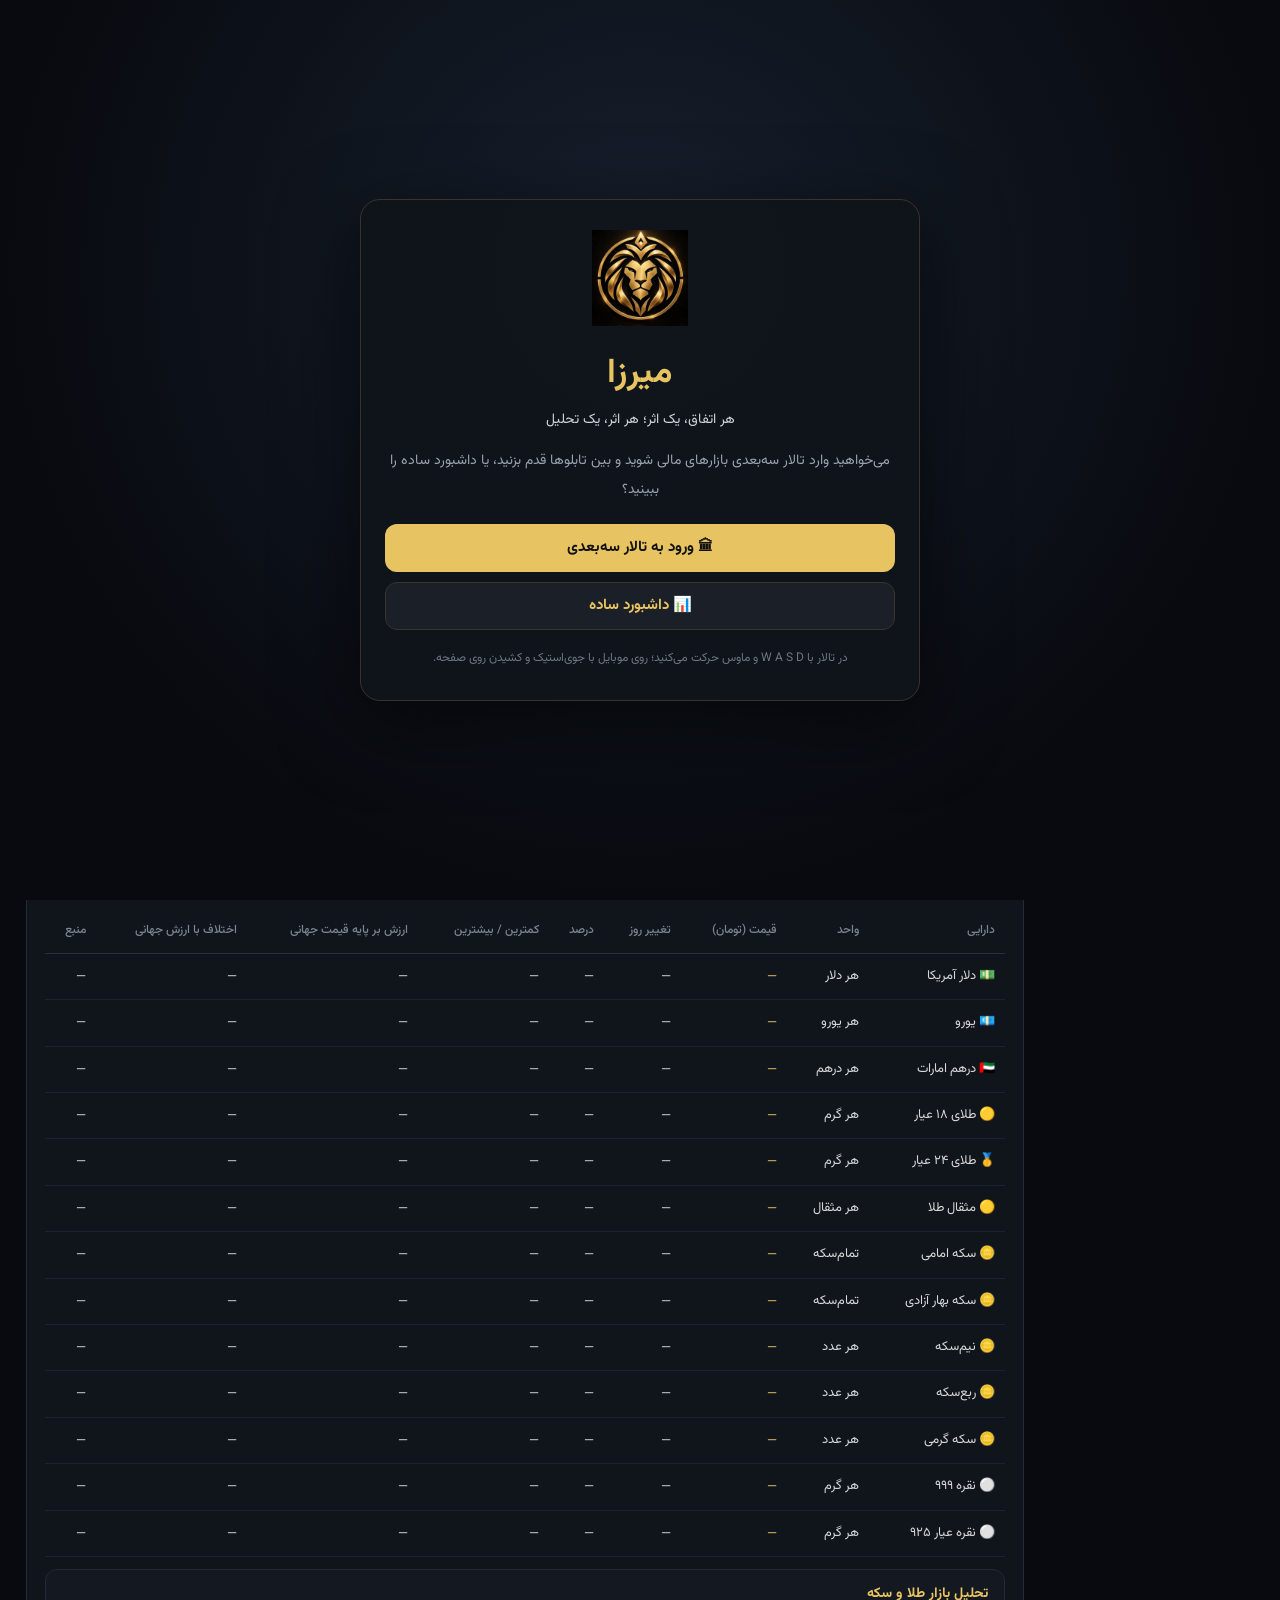
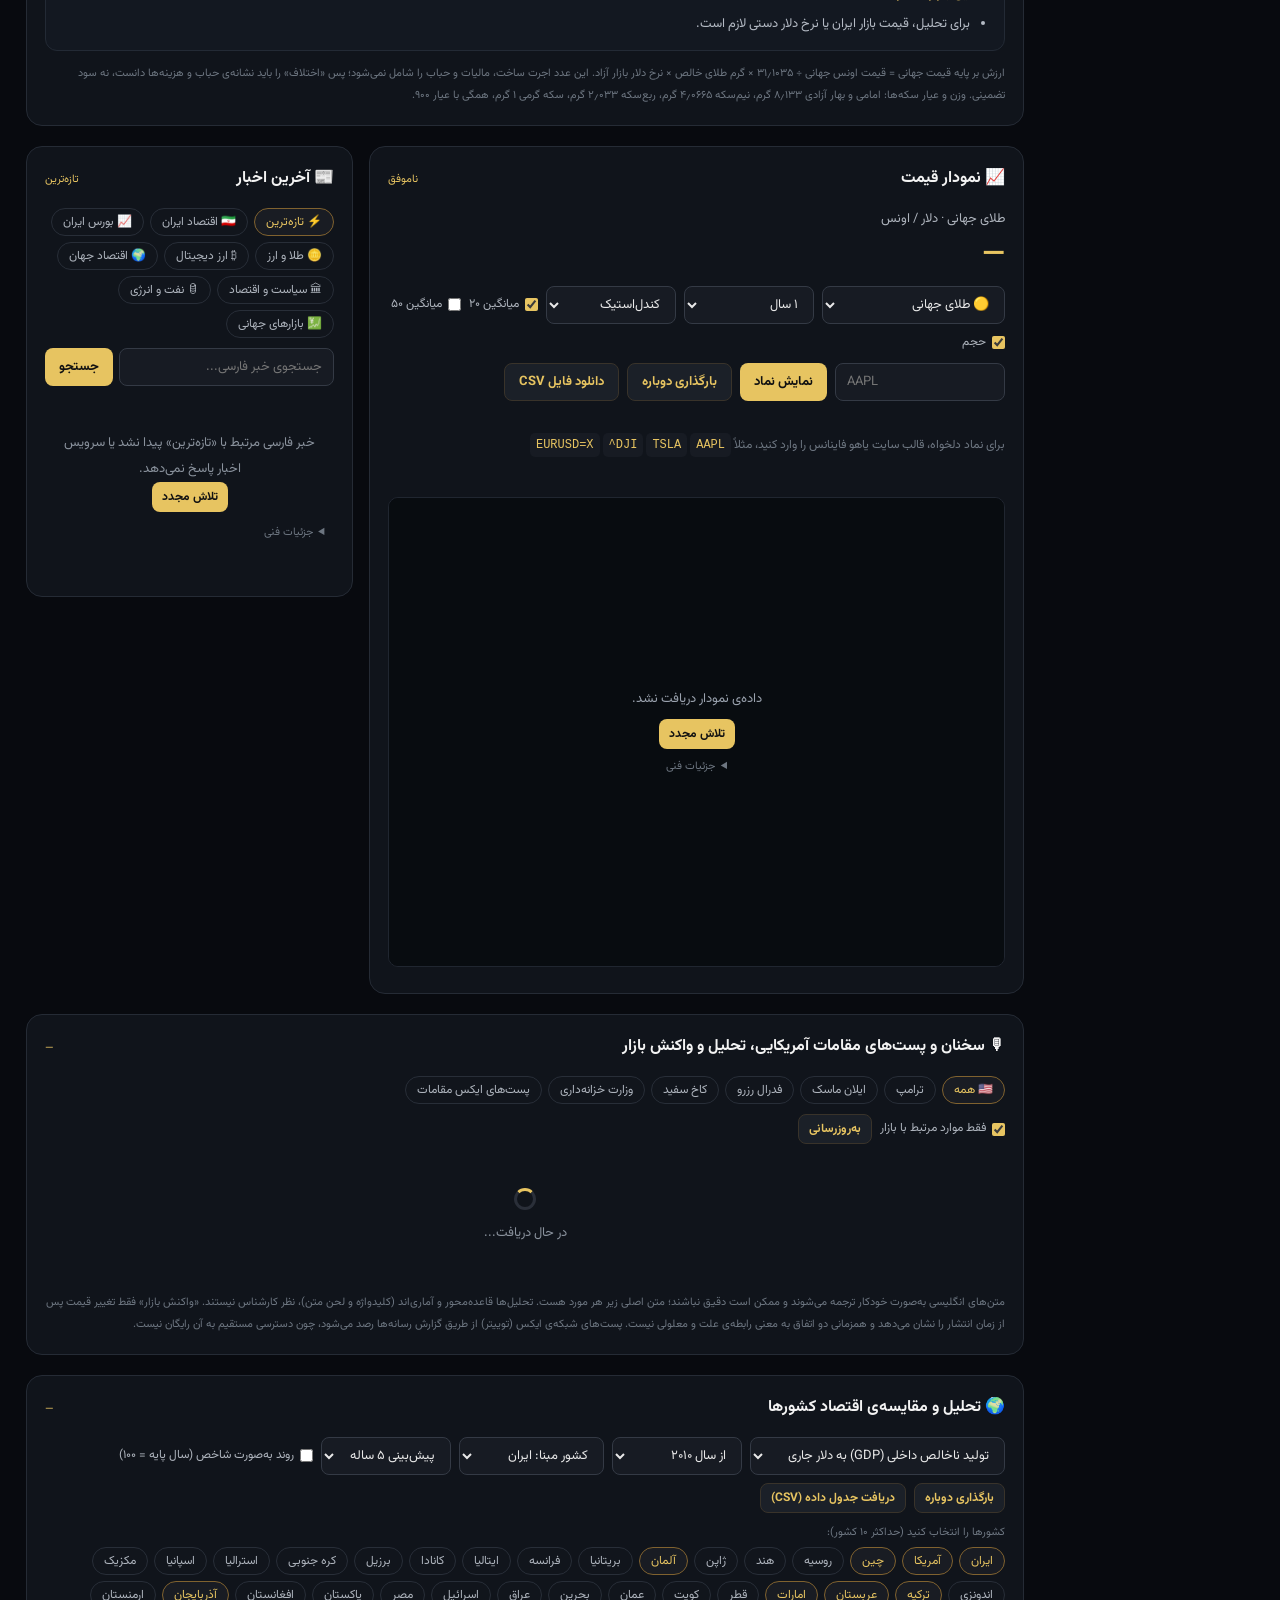
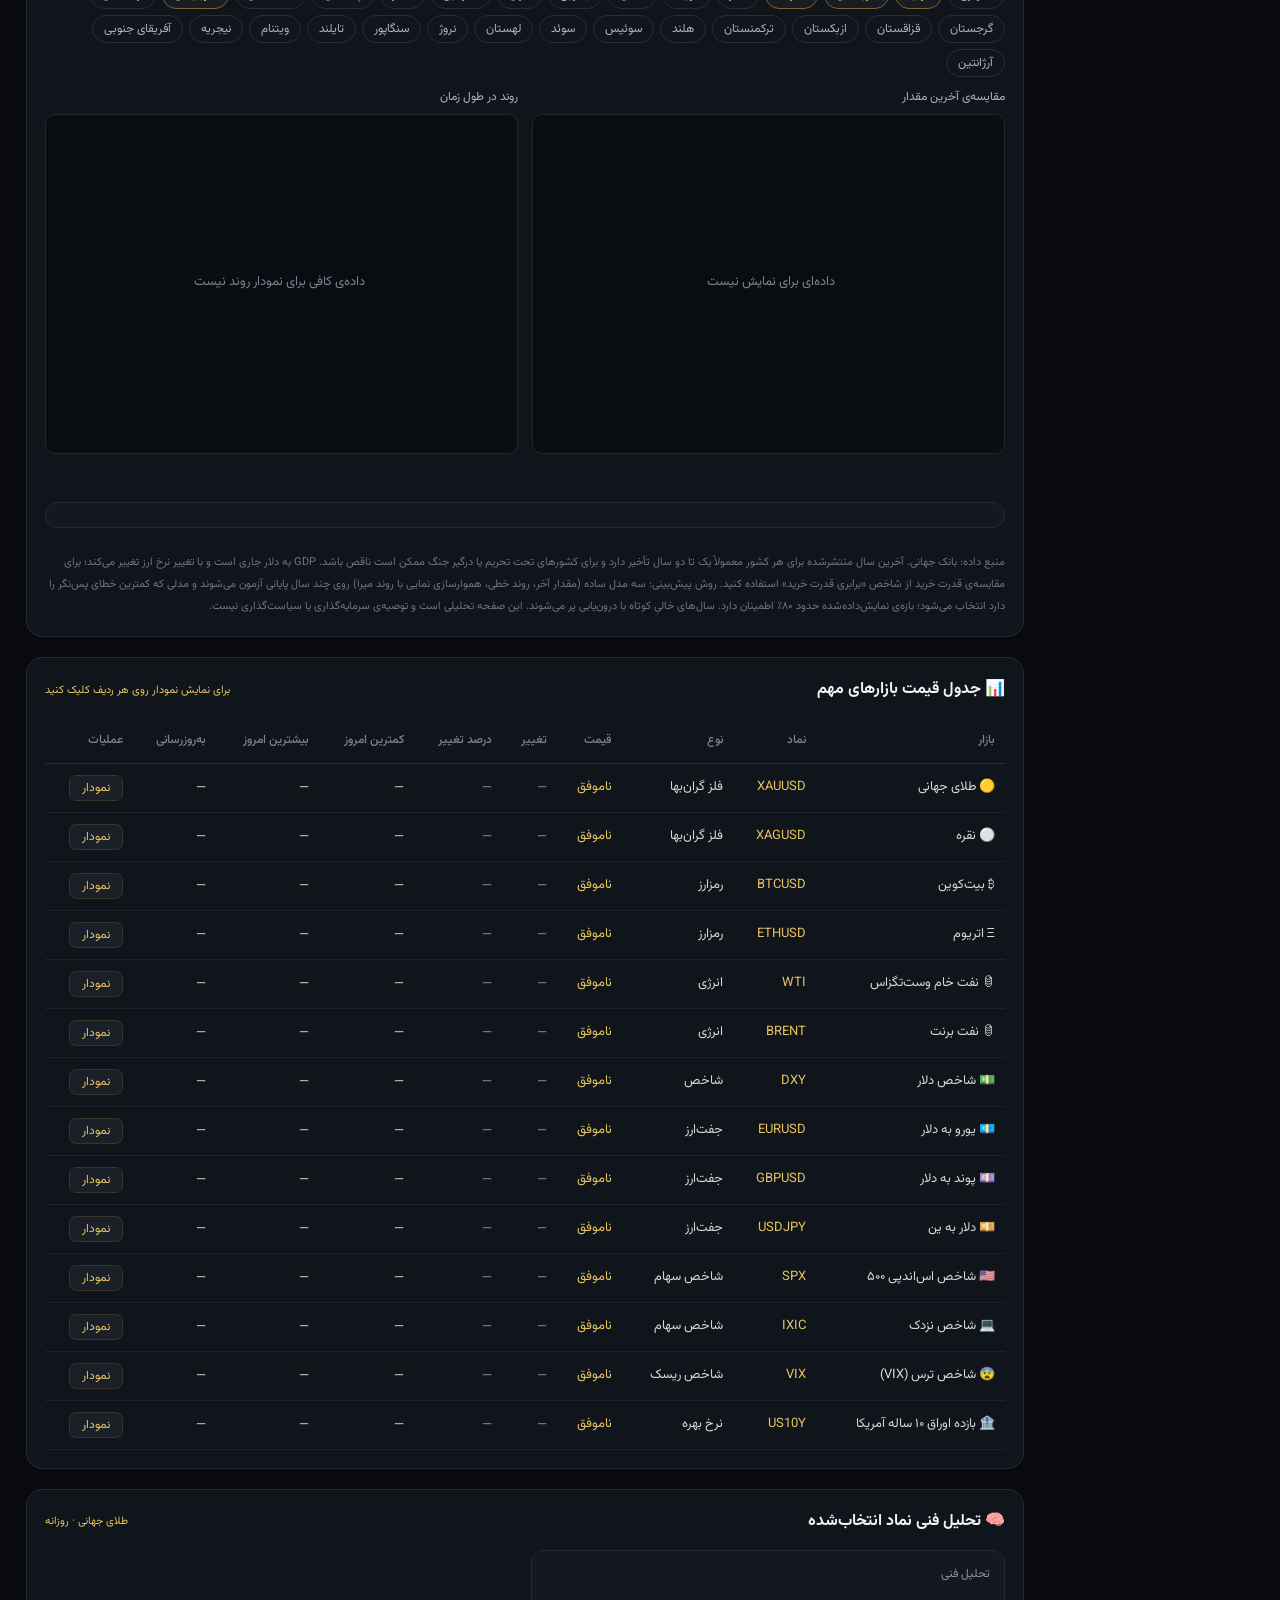
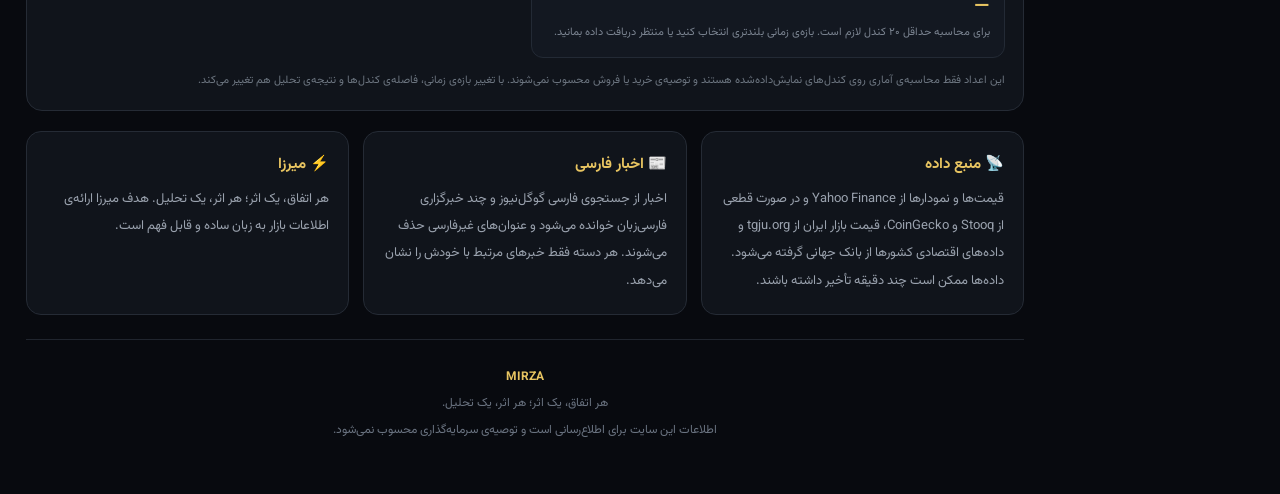
<file: index.html>
<!DOCTYPE html>
<html lang="fa" dir="rtl">
<head>
<meta charset="UTF-8">
<meta name="viewport" content="width=device-width, initial-scale=1.0">
<meta name="theme-color" content="#080a0f">
<title>میرزا | MIRZA — قیمت زنده طلا، دلار، بورس و ارز دیجیتال</title>
<meta name="description" content="میرزا (MIRZA)؛ سایت فارسی بازارهای مالی: قیمت زنده طلا، سکه، دلار و ارز دیجیتال، نمودار و تحلیل فنی، اخبار اقتصادی و تالار سه‌بعدی بورس. هر اتفاق، یک اثر؛ هر اثر، یک تحلیل.">
<meta name="keywords" content="میرزا, سایت میرزا, mirza, میرزا بازارهای مالی, قیمت طلا, قیمت دلار, قیمت سکه, بورس, ارز دیجیتال, تحلیل بازار, اخبار اقتصادی, تالار بورس سه‌بعدی">
<meta name="robots" content="index, follow">
<meta property="og:site_name" content="میرزا | MIRZA">
<meta property="og:title" content="میرزا | MIRZA — اقتصاد و بازارهای مالی">
<meta property="og:description" content="قیمت زنده، نمودار، تحلیل فنی و اخبار فارسی بازارهای مالی">
<meta property="og:type" content="website">
<meta property="og:url" content="https://mirzainfo.ir/">
<meta property="og:locale" content="fa_IR">
<meta property="og:image" content="https://mirzainfo.ir/logo.png">
<meta name="twitter:card" content="summary">
<link rel="alternate" hreflang="fa" href="https://mirzainfo.ir/">
<link rel="icon" href="logo.png" type="image/png">
<link rel="canonical" href="https://mirzainfo.ir/">
<script type="application/ld+json">
{
  "@context": "https://schema.org",
  "@type": "WebSite",
  "name": "میرزا",
  "alternateName": ["MIRZA", "Mirza Info", "میرزا بازارهای مالی", "سایت میرزا"],
  "url": "https://mirzainfo.ir/",
  "inLanguage": "fa-IR",
  "description": "سایت فارسی قیمت زنده بازارهای مالی، تحلیل، اخبار اقتصادی و تالار سه‌بعدی بورس"
}
</script>
<script type="application/ld+json">
{
  "@context": "https://schema.org",
  "@type": "Organization",
  "name": "میرزا",
  "alternateName": "MIRZA",
  "url": "https://mirzainfo.ir/",
  "logo": "https://mirzainfo.ir/logo.png"
}
</script>

<link rel="preconnect" href="https://fonts.googleapis.com">
<link rel="preconnect" href="https://fonts.gstatic.com" crossorigin>
<link href="https://fonts.googleapis.com/css2?family=Vazirmatn:wght@400;500;700&display=swap" rel="stylesheet">

<link rel="stylesheet" href="style.css">
</head>

<body>

<!-- صفحه‌ی ورود -->
<div class="intro" id="intro" hidden>
  <div class="intro-card">
    <img class="intro-logo" src="logo.png" alt="" onerror="this.style.display='none'">
    <h1>میرزا</h1>
    <p class="intro-tag">هر اتفاق، یک اثر؛ هر اثر، یک تحلیل</p>
    <p class="intro-text">می‌خواهید وارد تالار سه‌بعدی بازارهای مالی شوید و بین تابلوها قدم بزنید، یا داشبورد ساده را ببینید؟</p>
    <div class="intro-actions">
      <button class="btn big" id="enter3d" type="button">🏛 ورود به تالار سه‌بعدی</button>
      <button class="btn big secondary" id="enterClassic" type="button">📊 داشبورد ساده</button>
    </div>
    <p class="intro-note" id="introNote">در تالار با <span class="ltr">W A S D</span> و ماوس حرکت می‌کنید؛ روی موبایل با جوی‌استیک و کشیدن روی صفحه.</p>
  </div>
</div>

<!-- تالار سه‌بعدی -->
<div class="hall" id="hall" hidden>
  <canvas id="hallCanvas"></canvas>
  <div class="hall-top">
    <button class="btn small" id="hallExit" type="button">✕ خروج از تالار</button>
    <button class="btn small secondary" id="hallTour" type="button">🎬 جولت راهنما</button>
    <div class="hall-stations" id="hallStations"></div>
  </div>
  <div class="hall-title" id="hallTitle"></div>
  <button class="hall-prompt" id="hallPrompt" type="button" hidden></button>
  <canvas class="hall-map" id="hallMap" width="150" height="330"></canvas>
  <div class="hall-hint" id="hallHint">
    <b>راهنما</b>
    <span><kbd class="ltr">W A S D</kbd> حرکت</span>
    <span><kbd class="ltr">Shift</kbd> دویدن</span>
    <span>ماوس: نگاه کردن</span>
    <span><kbd class="ltr">E</kbd> جزئیات تابلو</span>
    <span><kbd class="ltr">1</kbd>…<kbd class="ltr">9</kbd> پرش به تابلو</span>
    <span><kbd class="ltr">T</kbd> جولت</span>
    <span><kbd class="ltr">Esc</kbd> آزاد کردن ماوس</span>
  </div>
  <button class="hall-resume" id="hallResume" type="button" hidden>برای ادامه‌ی نگاه کردن کلیک کنید</button>
  <div class="hall-msg" id="hallMsg" hidden></div>
  <div class="joy" id="joy" hidden><div class="joy-knob" id="joyKnob"></div></div>
</div>

<header class="header">
  <a class="brand" href="#home" aria-label="میرزا">
    <img id="logoImg" class="brand-img" alt="لوگوی میرزا" hidden>
    <div class="logo" id="logoText">MIRZA <span>◆</span></div>
  </a>
  <div class="header-right"><button class="btn small hall-open-btn" id="hallOpenBtn" type="button" hidden>🏛 ورود به تالار سه‌بعدی</button><span class="live-dot"></span> بازارهای مالی</div>
</header>

<div class="ticker" id="ticker"><div class="ticker-track" id="tickerTrack"><span class="ticker-msg">در حال دریافت قیمت‌ها...</span></div></div>

<div class="layout">

<aside class="sidebar">
  <div class="sidebar-title">داشبورد</div>
  <a href="#home" class="nav active" data-target="home">🏠 نمای کلی</a>
  <a href="#pulse" class="nav" data-target="pulse">🧭 نبض بازار</a>

  <div class="sidebar-title">بازارها</div>
  <a href="#iran" class="nav" data-target="iran">🇮🇷 بازار ایران</a>
  <a href="#chart" class="nav" data-target="chart">📊 نمودار</a>
  <a href="#markets" class="nav" data-target="markets">💰 جدول قیمت‌ها</a>

  <div class="sidebar-title">اخبار و تحلیل</div>
  <a href="#news" class="nav" data-target="news">📰 اخبار فارسی</a>
  <a href="#statements" class="nav" data-target="statements">🎙 سخنان مقامات</a>
  <a href="#countries" class="nav" data-target="countries">🌍 تحلیل کشورها</a>
  <a href="#analysis" class="nav" data-target="analysis">🧠 تحلیل فنی</a>
</aside>

<main class="main" id="home">

<section class="page-title">
  <div>
    <h1>نمای کلی بازار</h1>
    <p>طلا، رمزارز، نفت، ارز و شاخص‌های جهانی</p>
  </div>
  <div class="status-line">
    <span id="quotesStatus">در حال دریافت قیمت‌ها...</span>
    <button class="btn secondary small" id="refreshQuotesBtn" type="button">به‌روزرسانی قیمت‌ها</button>
  </div>
</section>

<section class="market-grid" id="cards"></section>

<!-- نبض بازار -->
<section class="panel pulse-panel" id="pulse">
  <div class="panel-title">
    <h2>🧭 نبض بازار امروز</h2>
    <span id="pulseLabel">—</span>
  </div>
  <div class="pulse-summary" id="pulseSummary">در حال محاسبه...</div>
  <div class="tech-grid" id="pulseGrid"></div>
</section>

<!-- بازار ایران -->
<section class="panel iran-panel" id="iran">
  <div class="panel-title">
    <h2>🇮🇷 بازار ایران: طلا، سکه، نقره و ارز</h2>
    <span id="iranStatus">در حال دریافت...</span>
  </div>
  <div class="tech-grid" id="iranKpis"></div>
  <div class="iran-tools">
    <label for="manualUsd">نرخ دلار دستی (تومان):</label>
    <input id="manualUsd" class="field" type="text" inputmode="numeric" dir="ltr" placeholder="100000" autocomplete="off">
    <button class="btn small" id="manualUsdBtn" type="button">اعمال</button>
    <button class="btn secondary small" id="iranRefreshBtn" type="button">به‌روزرسانی</button>
    <span class="small-note">اگر منبع بازار آزاد در دسترس نبود، ارزش‌ها با همین نرخ محاسبه می‌شوند.</span>
  </div>
  <div class="table-wrapper">
    <table style="min-width:900px">
      <thead>
        <tr>
          <th>دارایی</th><th>واحد</th><th>قیمت (تومان)</th><th>تغییر روز</th><th>درصد</th>
          <th>کمترین / بیشترین</th><th>ارزش بر پایه قیمت جهانی</th><th>اختلاف با ارزش جهانی</th><th>منبع</th>
        </tr>
      </thead>
      <tbody id="iranBody"></tbody>
    </table>
  </div>
  <div class="insights" id="iranInsights"></div>
  <div class="disclaimer">
    ارزش بر پایه قیمت جهانی = قیمت اونس جهانی ÷ ۳۱٫۱۰۳۵ × گرم طلای خالص × نرخ دلار بازار آزاد.
    این عدد اجرت ساخت، مالیات و حباب را شامل نمی‌شود؛ پس «اختلاف» را باید نشانه‌ی حباب و هزینه‌ها دانست، نه سود تضمینی.
    وزن و عیار سکه‌ها: امامی و بهار آزادی ۸٫۱۳۳ گرم، نیم‌سکه ۴٫۰۶۶۵ گرم، ربع‌سکه ۲٫۰۳۳ گرم، سکه گرمی ۱ گرم، همگی با عیار ۹۰۰.
  </div>
</section>


<section class="two-column" id="chart">

  <!-- نمودار -->
  <div class="panel">
    <div class="panel-title">
      <h2>📈 نمودار قیمت</h2>
      <span id="chartSource">در حال بارگذاری...</span>
    </div>

    <div class="chart-head">
      <div>
        <div class="ch-name" id="chName">—</div>
        <div class="ch-big ltr" id="chPrice">—</div>
        <div class="ch-chg" id="chChange"></div>
      </div>
      <div class="ch-stats" id="chStats"></div>
    </div>

    <div class="chart-toolbar">
      <select id="chartSelector" class="field" aria-label="انتخاب بازار"></select>
      <select id="chartPeriod" class="field" aria-label="بازه زمانی">
        <option value="1D">۱ روز</option>
        <option value="5D">۵ روز</option>
        <option value="1M">۱ ماه</option>
        <option value="3M">۳ ماه</option>
        <option value="6M">۶ ماه</option>
        <option value="1Y" selected>۱ سال</option>
        <option value="5Y">۵ سال</option>
      </select>
      <select id="chartMode" class="field" aria-label="نوع نمودار">
        <option value="candle">کندل‌استیک</option>
        <option value="line">خطی</option>
        <option value="area">ناحیه‌ای</option>
      </select>
      <label class="check"><input type="checkbox" id="optSma20" checked> میانگین ۲۰</label>
      <label class="check"><input type="checkbox" id="optSma50"> میانگین ۵۰</label>
      <label class="check"><input type="checkbox" id="optVolume" checked> حجم</label>
    </div>

    <div class="chart-toolbar">
      <input id="customSymbol" class="field custom-symbol" type="text" dir="ltr" placeholder="AAPL" autocomplete="off" spellcheck="false">
      <button id="customSymbolBtn" class="btn" type="button">نمایش نماد</button>
      <button id="reloadChartBtn" class="btn secondary" type="button">بارگذاری دوباره</button>
      <button id="csvBtn" class="btn secondary" type="button">دانلود فایل <span class="ltr">CSV</span></button>
    </div>
    <div class="form-error" id="symbolError" role="alert"></div>
    <div class="chart-hint">
      برای نماد دلخواه، قالب سایت یاهو فاینانس را وارد کنید، مثلاً
      <code>AAPL</code> <code>TSLA</code> <code>^DJI</code> <code>EURUSD=X</code>
    </div>

    <div class="legend" id="legend"></div>
    <div class="chart-box" id="chartBox">
      <canvas id="chartCanvas"></canvas>
      <div class="chart-overlay" id="chartOverlay">در حال بارگذاری نمودار...</div>
    </div>
    <div class="chart-foot" id="chartFoot"></div>
  </div>

  <!-- اخبار -->
  <div class="panel" id="news">
    <div class="panel-title">
      <h2>📰 آخرین اخبار</h2>
      <span id="newsCategoryLabel">تازه‌ترین</span>
    </div>

    <div class="chips" id="newsChips"></div>

    <form class="news-search" id="newsSearchForm">
      <input id="newsSearchInput" class="field" type="text" placeholder="جستجوی خبر فارسی...">
      <button class="btn" type="submit">جستجو</button>
    </form>

    <div class="news-status" id="newsStatus"></div>

    <div id="newsList" class="news-list">
      <div class="news-loading"><div class="spinner"></div>در حال دریافت اخبار...</div>
    </div>
  </div>

</section>

<!-- سخنان مقامات آمریکایی -->
<section class="panel st-panel" id="statements">
  <div class="panel-title">
    <h2>🎙 سخنان و پست‌های مقامات آمریکایی، تحلیل و واکنش بازار</h2>
    <span id="stStatus">—</span>
  </div>
  <div class="chips" id="stChips"></div>
  <div class="chart-toolbar">
    <label class="check"><input type="checkbox" id="stOnlyMarket" checked> فقط موارد مرتبط با بازار</label>
    <button class="btn secondary small" id="stRefresh" type="button">به‌روزرسانی</button>
  </div>
  <div class="st-list" id="stList"><div class="news-loading"><div class="spinner"></div>در حال دریافت...</div></div>
  <div class="disclaimer">
    متن‌های انگلیسی به‌صورت خودکار ترجمه می‌شوند و ممکن است دقیق نباشند؛ متن اصلی زیر هر مورد هست.
    تحلیل‌ها قاعده‌محور و آماری‌اند (کلیدواژه و لحن متن)، نظر کارشناس نیستند.
    «واکنش بازار» فقط تغییر قیمت پس از زمان انتشار را نشان می‌دهد و همزمانی دو اتفاق به معنی رابطه‌ی علت و معلولی نیست.
    پست‌های شبکه‌ی ایکس (توییتر) از طریق گزارش رسانه‌ها رصد می‌شود، چون دسترسی مستقیم به آن رایگان نیست.
  </div>
</section>

<!-- تحلیل کشورها -->
<section class="panel country-panel" id="countries">
  <div class="panel-title">
    <h2>🌍 تحلیل و مقایسه‌ی اقتصاد کشورها</h2>
    <span id="cStatus">—</span>
  </div>
  <div class="chart-toolbar">
    <select id="cIndicator" class="field" aria-label="شاخص"></select>
    <select id="cFrom" class="field" aria-label="سال شروع">
      <option value="2000">از سال ۲۰۰۰</option>
      <option value="2005">از سال ۲۰۰۵</option>
      <option value="2010" selected>از سال ۲۰۱۰</option>
      <option value="2015">از سال ۲۰۱۵</option>
      <option value="2020">از سال ۲۰۲۰</option>
    </select>
    <select id="cBase" class="field" aria-label="کشور مبنا"></select>
    <select id="cHorizon" class="field" aria-label="پیش‌بینی">
      <option value="0">بدون پیش‌بینی</option>
      <option value="3">پیش‌بینی ۳ ساله</option>
      <option value="5" selected>پیش‌بینی ۵ ساله</option>
      <option value="10">پیش‌بینی ۱۰ ساله</option>
    </select>
    <label class="check"><input type="checkbox" id="cIndex"> روند به‌صورت شاخص (سال پایه = ۱۰۰)</label>
    <button class="btn secondary small" id="cReload" type="button">بارگذاری دوباره</button>
    <button class="btn secondary small" id="cCsv" type="button">دریافت جدول داده (<span class="ltr">CSV</span>)</button>
  </div>
  <div class="small-note" style="margin-bottom:4px">کشورها را انتخاب کنید (حداکثر ۱۰ کشور):</div>
  <div class="chips" id="cChips"></div>

  <div class="two-even">
    <div>
      <div class="cbox-title" id="cBarsTitle">مقایسه‌ی آخرین مقدار</div>
      <div class="cbox" id="cBarsBox"><canvas id="cBars"></canvas></div>
    </div>
    <div>
      <div class="cbox-title" id="cLinesTitle">روند در طول زمان</div>
      <div class="cbox" id="cLinesBox"><canvas id="cLines"></canvas></div>
    </div>
  </div>
  <div class="legend" id="cLegend"></div>

  <div class="insights" id="cInsights"></div>

  <div class="table-wrapper">
    <table style="min-width:900px">
      <thead id="cHead"></thead>
      <tbody id="cBody"></tbody>
    </table>
  </div>
  <div class="disclaimer">
    منبع داده: بانک جهانی. آخرین سال منتشرشده برای هر کشور معمولاً یک تا دو سال تأخیر دارد و برای کشورهای تحت تحریم یا درگیر جنگ ممکن است ناقص باشد.
    GDP به دلار جاری است و با تغییر نرخ ارز تغییر می‌کند؛ برای مقایسه‌ی قدرت خرید از شاخص «برابری قدرت خرید» استفاده کنید.
    روش پیش‌بینی: سه مدل ساده (مقدار آخر، روند خطی، هموارسازی نمایی با روند میرا) روی چند سال پایانی آزمون می‌شوند و مدلی که کمترین خطای پس‌نگر را دارد انتخاب می‌شود؛ بازه‌ی نمایش‌داده‌شده حدود ۸۰٪ اطمینان دارد. سال‌های خالیِ کوتاه با درون‌یابی پر می‌شوند. این صفحه تحلیلی است و توصیه‌ی سرمایه‌گذاری یا سیاست‌گذاری نیست.
  </div>
</section>

<!-- جدول قیمت‌ها -->
<section class="panel table-panel" id="markets">
  <div class="panel-title">
    <h2>📊 جدول قیمت بازارهای مهم</h2>
    <span>برای نمایش نمودار روی هر ردیف کلیک کنید</span>
  </div>
  <div class="table-wrapper">
    <table>
      <thead>
        <tr>
          <th>بازار</th><th>نماد</th><th>نوع</th><th>قیمت</th><th>تغییر</th>
          <th>درصد تغییر</th><th>کمترین امروز</th><th>بیشترین امروز</th><th>به‌روزرسانی</th><th>عملیات</th>
        </tr>
      </thead>
      <tbody id="marketsBody"></tbody>
    </table>
  </div>
</section>

<!-- تحلیل فنی -->
<section class="panel tech-panel" id="analysis">
  <div class="panel-title">
    <h2>🧠 تحلیل فنی نماد انتخاب‌شده</h2>
    <span id="techLabel">—</span>
  </div>
  <div class="tech-grid" id="techGrid"></div>
  <div class="disclaimer">
    این اعداد فقط محاسبه‌ی آماری روی کندل‌های نمایش‌داده‌شده هستند و توصیه‌ی خرید یا فروش محسوب نمی‌شوند.
    با تغییر بازه‌ی زمانی، فاصله‌ی کندل‌ها و نتیجه‌ی تحلیل هم تغییر می‌کند.
  </div>
</section>

<section class="bottom-grid">
  <div class="info-card">
    <h3>📡 منبع داده</h3>
    <p>قیمت‌ها و نمودارها از <span class="ltr">Yahoo Finance</span> و در صورت قطعی از <span class="ltr">Stooq</span> و <span class="ltr">CoinGecko</span>، قیمت بازار ایران از <span class="ltr">tgju.org</span> و داده‌های اقتصادی کشورها از بانک جهانی گرفته می‌شود. داده‌ها ممکن است چند دقیقه تأخیر داشته باشند.</p>
  </div>
  <div class="info-card">
    <h3>📰 اخبار فارسی</h3>
    <p>اخبار از جستجوی فارسی گوگل‌نیوز و چند خبرگزاری فارسی‌زبان خوانده می‌شود و عنوان‌های غیرفارسی حذف می‌شوند. هر دسته فقط خبرهای مرتبط با خودش را نشان می‌دهد.</p>
  </div>
  <div class="info-card">
    <h3>⚡ میرزا</h3>
    <p>هر اتفاق، یک اثر؛ هر اثر، یک تحلیل. هدف میرزا ارائه‌ی اطلاعات بازار به زبان ساده و قابل فهم است.</p>
  </div>
</section>

<footer class="footer">
  <strong>MIRZA</strong><br>
  هر اتفاق، یک اثر؛ هر اثر، یک تحلیل.<br>
  اطلاعات این سایت برای اطلاع‌رسانی است و توصیه‌ی سرمایه‌گذاری محسوب نمی‌شود.
</footer>

</main>
</div>

<nav class="mobile-nav" aria-label="ناوبری">
  <a href="#home" data-target="home"><span>🏠</span>خانه</a>
  <a href="#iran" data-target="iran"><span>🇮🇷</span>ایران</a>
  <a href="#chart" data-target="chart"><span>📊</span>نمودار</a>
  <a href="#news" data-target="news"><span>📰</span>اخبار</a>
  <a href="#statements" data-target="statements"><span>🎙</span>سخنان</a>
  <a href="#countries" data-target="countries"><span>🌍</span>کشورها</a>
  <a href="#markets" data-target="markets"><span>💰</span>قیمت‌ها</a>
  <a href="#analysis" data-target="analysis"><span>🧠</span>تحلیل</a>
</nav>

<script src="config.js"></script>
<script src="analytics.js"></script>
<script src="network.js"></script>
<script src="quotes.js"></script>
<script src="chart.js"></script>
<script src="news.js"></script>
<script src="pulse_iran.js"></script>
<script src="history.js"></script>
<script src="countries.js"></script>
<script src="statements.js"></script>
<script src="crowd3d.js"></script>
<script src="auth.js"></script>
<script src="hall3d.js"></script>
<script src="start.js"></script>

</body>
</html>
</file>
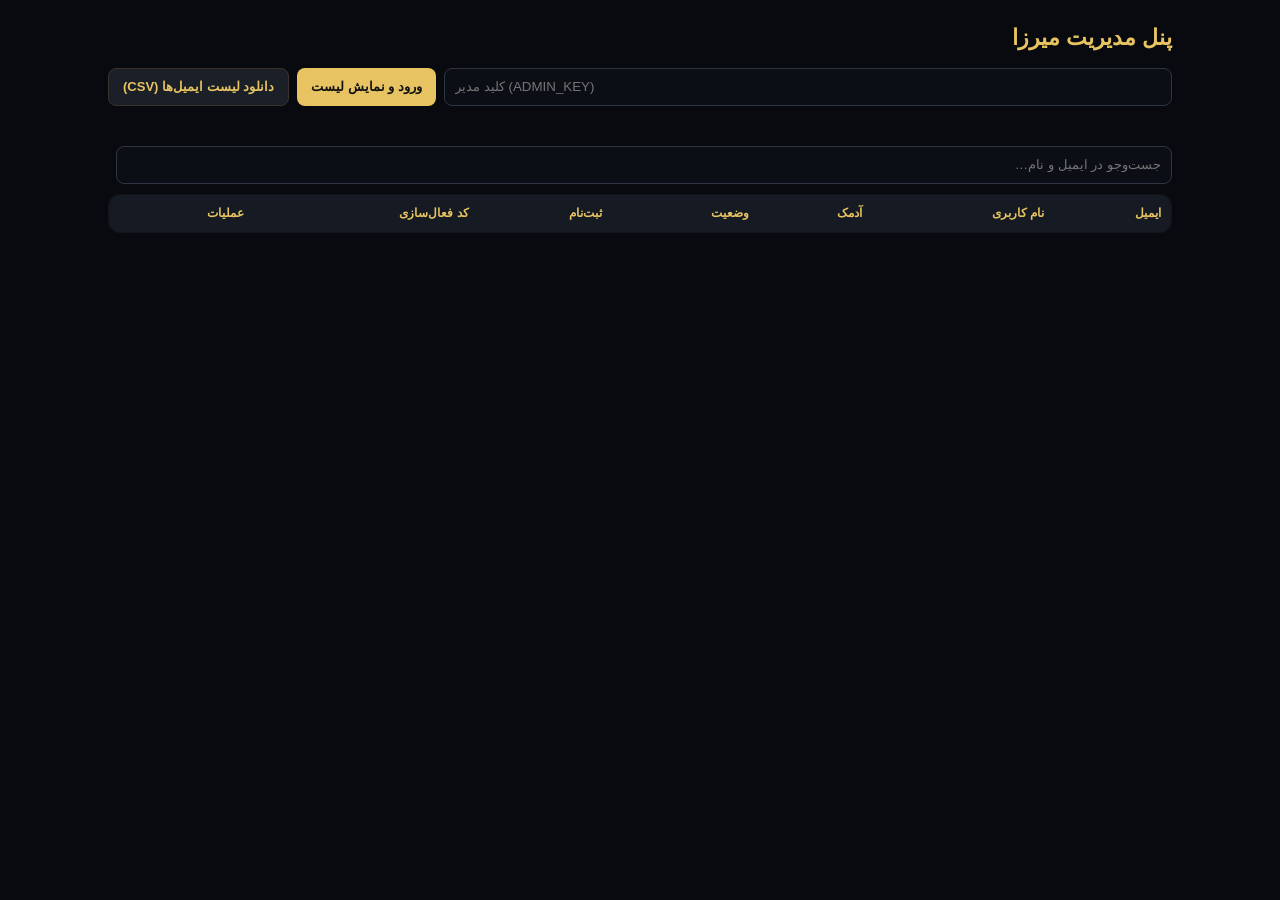
<file: admin.html>
<!DOCTYPE html>
<html lang="fa" dir="rtl">
<head>
<meta charset="UTF-8">
<meta name="viewport" content="width=device-width, initial-scale=1.0">
<meta name="robots" content="noindex, nofollow">
<title>پنل مدیریت میرزا</title>
<link rel="stylesheet" href="style.css">
<style>
body{padding:18px;max-width:1100px;margin:0 auto}
h1{color:var(--gold);font-size:22px;margin-bottom:10px}
.bar{display:flex;gap:8px;flex-wrap:wrap;align-items:center;margin:10px 0}
.bar input{height:38px;border-radius:8px;border:1px solid #2d3542;background:#0b0e14;color:#fff;padding:0 10px;min-width:200px;flex:1}
.stat{color:#aeb6c2;font-size:13px}
table{width:100%;border-collapse:collapse;background:#10141b;border:1px solid #252b35;border-radius:12px;overflow:hidden;font-size:13px}
th,td{padding:8px 10px;border-bottom:1px solid #1e2430;text-align:right;vertical-align:middle}
th{background:#151a23;color:var(--gold);font-weight:700;white-space:nowrap}
td.ltr-c{direction:ltr;text-align:left;font-family:monospace}
.tag{display:inline-block;padding:1px 9px;border-radius:999px;font-size:11.5px}
.tag.pending{background:#33290f;color:#f0c25a}.tag.active{background:#10301d;color:#6fe0a0}.tag.on{background:#0f2a33;color:#6fd0f0}
.code{font-family:monospace;font-size:15px;color:var(--gold);letter-spacing:2px;direction:ltr;display:inline-block}
.row-actions{display:flex;gap:5px;flex-wrap:wrap}
.msg{margin:8px 0;color:#8be3ae;font-size:13px;min-height:20px}
.msg.err{color:#ff9c98}
.wrap{overflow-x:auto}
</style>
</head>
<body>
<h1>پنل مدیریت میرزا</h1>
<div class="bar">
  <input id="key" type="password" dir="ltr" placeholder="کلید مدیر (ADMIN_KEY)" autocomplete="off">
  <button class="btn" id="load" type="button">ورود و نمایش لیست</button>
  <button class="btn secondary" id="csv" type="button">دانلود لیست ایمیل‌ها (CSV)</button>
</div>
<div class="msg" id="msg"></div>
<div class="bar"><input id="q" placeholder="جست‌وجو در ایمیل و نام…"><span class="stat" id="stat"></span></div>
<div class="wrap"><table>
<thead><tr><th>ایمیل</th><th>نام کاربری</th><th>آدمک</th><th>وضعیت</th><th>ثبت‌نام</th><th>کد فعال‌سازی</th><th>عملیات</th></tr></thead>
<tbody id="rows"></tbody>
</table></div>
<script src="config.js"></script>
<script>
"use strict";
const API = (typeof API_BASE === "string" ? API_BASE : "").replace(/\/+$/, "");
const $ = function(i){ return document.getElementById(i); };
let users = [], timer = null;
function getKey(){ return $("key").value.trim(); }
function say(t, err){ const m = $("msg"); m.textContent = t || ""; m.className = "msg" + (err ? " err" : ""); }
async function call(path, body){
  if(!API){ say("API_BASE در config.js خالی است.", true); return null; }
  try{
    const r = await fetch(API + path, {method:body ? "POST" : "GET", headers:{"content-type":"application/json", "x-admin-key":getKey()}, body:body ? JSON.stringify(body) : undefined});
    const j = await r.json();
    if(!j.ok){ say(j.error || "خطا", true); return null; }
    return j;
  }catch(e){ say("ارتباط با سرور برقرار نشد.", true); return null; }
}
function fmt(t){ if(!t) return "—"; try{ return new Date(t).toLocaleString("fa-IR"); }catch(e){ return String(t); } }
function txt(tag, text, cls){ const e = document.createElement(tag); if(cls) e.className = cls; e.textContent = text; return e; }
function msgFor(u, code){ return "سلام " + u.name + "، کد فعال‌سازی شما در سایت میرزا: " + code + "\nبرای ورود: mirzainfo.ir ← ورود به تالار ← تب «کد فعال‌سازی» ← ایمیل، رمز و این کد را وارد کنید."; }
async function copy(t){ try{ await navigator.clipboard.writeText(t); say("کپی شد."); }catch(e){ prompt("این متن را کپی کنید:", t); } }
function render(){
  const q = $("q").value.trim().toLowerCase(), now = Date.now();
  const list = users.filter(function(u){ return !q || u.email.toLowerCase().indexOf(q) >= 0 || u.name.toLowerCase().indexOf(q) >= 0; });
  const tb = $("rows"); tb.textContent = "";
  list.forEach(function(u){
    const tr = document.createElement("tr");
    tr.appendChild(txt("td", u.email, "ltr-c"));
    tr.appendChild(txt("td", u.name));
    tr.appendChild(txt("td", u.avatar, "ltr-c"));
    const st = document.createElement("td");
    st.appendChild(txt("span", u.status === "active" ? "فعال" : "منتظر کد", "tag " + u.status));
    if(u.seen && now - u.seen < 25000){ st.appendChild(document.createTextNode(" ")); st.appendChild(txt("span", "آنلاین", "tag on")); }
    tr.appendChild(st);
    tr.appendChild(txt("td", fmt(u.created_at)));
    const ct = document.createElement("td");
    if(u.code && u.code_exp > now) ct.appendChild(txt("span", u.code, "code")); else ct.textContent = u.status === "active" ? "—" : "ندارد";
    tr.appendChild(ct);
    const ac = document.createElement("td"), box = document.createElement("div"); box.className = "row-actions";
    if(u.status !== "active"){
      const b1 = txt("button", u.code && u.code_exp > now ? "کد تازه" : "ساخت کد", "btn small"); b1.type = "button";
      b1.onclick = async function(){ const r = await call("/admin/code", {id:u.id}); if(r){ say("کد " + u.email + ": " + r.code); await load(); copy(msgFor(u, r.code)); } };
      box.appendChild(b1);
      if(u.code && u.code_exp > now){ const b2 = txt("button", "کپی پیام", "btn small secondary"); b2.type = "button"; b2.onclick = function(){ copy(msgFor(u, u.code)); }; box.appendChild(b2); }
      const b3 = txt("button", "فعال‌سازی مستقیم", "btn small secondary"); b3.type = "button";
      b3.onclick = async function(){ if(confirm("بدون کد فعال شود؟")){ if(await call("/admin/activate", {id:u.id})) load(); } };
      box.appendChild(b3);
    }
    const b4 = txt("button", "حذف", "btn small secondary"); b4.type = "button";
    b4.onclick = async function(){ if(confirm("حساب " + u.email + " حذف شود؟")){ if(await call("/admin/delete", {id:u.id})) load(); } };
    box.appendChild(b4);
    ac.appendChild(box); tr.appendChild(ac); tb.appendChild(tr);
  });
  const on = users.filter(function(u){ return u.seen && now - u.seen < 25000; }).length;
  $("stat").textContent = users.length + " کاربر؛ " + users.filter(function(u){ return u.status !== "active"; }).length + " منتظر کد؛ " + on + " آنلاین";
}
async function load(){
  const r = await call("/admin/users"); if(!r) return;
  users = r.users; say(""); render();
  try{ sessionStorage.setItem("mirza_admin", getKey()); }catch(e){}
  clearInterval(timer); timer = setInterval(function(){ if(!document.hidden) load(); }, 15000);
}
function csvCell(v){ v = String(v == null ? "" : v); if(/^[=+\-@]/.test(v)) v = "'" + v; return '"' + v.replace(/"/g, '""') + '"'; }
$("load").onclick = load;
$("key").addEventListener("keydown", function(e){ if(e.key === "Enter") load(); });
$("q").addEventListener("input", render);
$("csv").onclick = function(){
  if(!users.length){ say("اول لیست را بارگذاری کنید.", true); return; }
  const head = ["email", "name", "status", "avatar", "created_at", "last_login"];
  const lines = [head.join(",")].concat(users.map(function(u){ return [u.email, u.name, u.status, u.avatar, new Date(u.created_at).toISOString(), u.last_login ? new Date(u.last_login).toISOString() : ""].map(csvCell).join(","); }));
  const a = document.createElement("a"); a.href = URL.createObjectURL(new Blob(["﻿" + lines.join("\n")], {type:"text/csv;charset=utf-8"})); a.download = "mirza-users.csv"; a.click();
};
try{ const k = sessionStorage.getItem("mirza_admin"); if(k){ $("key").value = k; load(); } }catch(e){}
</script>
</body>
</html>
</file>
<file: style.css>
*{margin:0;padding:0;box-sizing:border-box}
:root{
  --bg:#080a0f; --panel:#10141b; --panel2:#151922; --line:#252b35;
  --gold:#e7c461; --gold-dim:#80622f; --text:#f3f3f3; --muted:#8a93a0;
  --up:#3ac879; --down:#ef5350; --warn:#f0a53a;
  --header-h:64px; --side-w:230px; --ticker-h:42px;
}
html{scroll-behavior:smooth;scroll-padding-top:calc(var(--header-h) + var(--ticker-h) + 12px)}
body{background:var(--bg);color:var(--text);font-family:Vazirmatn,Tahoma,Arial,sans-serif;font-size:14px;line-height:1.8;min-height:100vh;-webkit-text-size-adjust:100%}
button,select,input{font-family:inherit}
button{cursor:pointer}
a{color:inherit}
code{direction:ltr;unicode-bidi:isolate;display:inline-block;background:#171b23;padding:0 6px;border-radius:5px;color:var(--gold);font-size:12px}

/* متن انگلیسی و عدد داخل جمله فارسی */
.ltr{direction:ltr;unicode-bidi:isolate;display:inline-block;font-variant-numeric:tabular-nums}
.up{color:var(--up)} .down{color:var(--down)} .flat{color:var(--muted)} .warn{color:var(--warn)} .gold{color:var(--gold)}

::-webkit-scrollbar{width:7px;height:7px}
::-webkit-scrollbar-track{background:var(--bg)}
::-webkit-scrollbar-thumb{background:#39342b;border-radius:20px}

/* HEADER */
.header{height:var(--header-h);position:sticky;top:0;z-index:1000;display:flex;align-items:center;justify-content:space-between;padding:0 24px;background:#0d1016;border-bottom:1px solid var(--line)}
.brand{display:flex;align-items:center;gap:10px;text-decoration:none;color:inherit}
.brand-img{height:42px;width:auto;max-width:180px;display:block;object-fit:contain}
img[hidden]{display:none!important}
.logo{color:var(--gold);font-size:24px;font-weight:700;letter-spacing:2px;direction:ltr;unicode-bidi:isolate}
.logo span{color:#fff}
.header-right{display:flex;align-items:center;gap:8px;color:var(--muted);font-size:12px}
.live-dot{width:8px;height:8px;border-radius:50%;background:var(--up);display:inline-block;animation:pulse 1.8s infinite}
@keyframes pulse{0%{box-shadow:0 0 0 0 rgba(58,200,121,.6)}70%{box-shadow:0 0 0 8px rgba(58,200,121,0)}100%{box-shadow:0 0 0 0 rgba(58,200,121,0)}}

/* TICKER */
.ticker{height:var(--ticker-h);border-bottom:1px solid var(--line);background:#0b0e13;overflow:hidden;margin-right:var(--side-w);direction:ltr;display:flex;align-items:center}
.ticker-track{display:inline-flex;align-items:center;gap:34px;white-space:nowrap;width:max-content;padding:0 17px;font-size:12px}
.ticker-track.run{animation:tick 60s linear infinite}
.ticker:hover .ticker-track{animation-play-state:paused}
.ticker-msg{color:var(--muted);direction:rtl;padding:0 20px}
.tk b{color:#cfd3da;font-weight:500;margin-right:6px;direction:rtl;unicode-bidi:isolate;display:inline-block}
@keyframes tick{from{transform:translateX(0)}to{transform:translateX(-50%)}}

/* SIDEBAR */
.sidebar{width:var(--side-w);position:fixed;right:0;top:var(--header-h);bottom:0;background:#0c0f14;border-left:1px solid var(--line);padding:20px 12px;overflow-y:auto}
.sidebar-title{color:#6a7380;font-size:11px;margin:16px 10px 8px}
.nav{display:block;text-decoration:none;color:#aeb4bd;font-size:13px;padding:11px 13px;border-radius:9px;margin-bottom:4px;transition:.2s;border-right:2px solid transparent}
.nav:hover{background:#171b22;color:var(--gold)}
.nav.active{color:var(--gold);background:#191c23;border-right-color:var(--gold)}

/* MAIN */
.main{margin-right:var(--side-w);padding:26px}
.page-title{margin-bottom:20px;display:flex;justify-content:space-between;align-items:flex-end;gap:12px;flex-wrap:wrap}
.page-title h1{font-size:26px;margin-bottom:4px}
.page-title p{color:var(--muted);font-size:13px}
.status-line{color:var(--muted);font-size:12px;display:flex;align-items:center;gap:10px;flex-wrap:wrap}

/* BUTTONS / INPUTS */
.btn{height:38px;border:0;border-radius:8px;padding:0 14px;background:var(--gold);color:#111;font-size:13px;font-weight:700;white-space:nowrap}
.btn:hover{opacity:.88}
.btn.secondary{background:#1b2028;color:var(--gold);border:1px solid #39332a}
.btn.small{height:30px;padding:0 10px;font-size:12px}
.field{height:38px;background:#171b23;color:#e8e8e8;border:1px solid #343a45;border-radius:8px;outline:none;padding:0 11px;font-size:13px}
.field:focus{border-color:#9b7737}
.check{display:inline-flex;align-items:center;gap:6px;color:#aeb4bd;font-size:12px;cursor:pointer;user-select:none}
.check input{accent-color:#e7c461}

/* MARKET CARDS */
.market-grid{display:grid;grid-template-columns:repeat(4,1fr);gap:14px;margin-bottom:20px}
.market-card{background:var(--panel);border:1px solid var(--line);border-radius:15px;padding:15px 16px;min-height:152px;transition:.2s;cursor:pointer;text-align:right;display:block}
.market-card:hover,.market-card:focus-visible{transform:translateY(-2px);border-color:var(--gold-dim);outline:none}
.mc-head{display:flex;justify-content:space-between;align-items:center;gap:8px;margin-bottom:8px}
.mc-name{color:#cfd3da;font-size:13px}
.mc-unit{color:#667080;font-size:11px}
.mc-price{color:var(--gold);font-size:24px;font-weight:700;line-height:1.4}
.mc-change{font-size:13px;margin:2px 0 6px}
.mc-range,.mc-meta{color:#7b8491;font-size:11px;line-height:1.9}
.skeleton{color:#3b4350}

/* PANEL */
.panel{background:var(--panel);border:1px solid var(--line);border-radius:16px;padding:18px}
.panel-title{display:flex;justify-content:space-between;align-items:center;gap:10px;margin-bottom:14px;flex-wrap:wrap}
.panel-title h2{font-size:16px}
.panel-title span{color:var(--gold);font-size:11px}
.two-column{display:grid;grid-template-columns:minmax(0,2fr) minmax(320px,1fr);gap:16px;margin-bottom:20px;align-items:start}

/* CHART */
.chart-head{display:flex;justify-content:space-between;gap:16px;flex-wrap:wrap;margin-bottom:12px}
.ch-name{color:#aeb4bd;font-size:13px}
.ch-big{font-size:30px;font-weight:700;color:var(--gold);line-height:1.4}
.ch-chg{font-size:13px}
.ch-stats{display:flex;flex-wrap:wrap;gap:8px;align-content:flex-start;flex:1;justify-content:flex-start;min-width:260px}
.chip{background:#151a22;border:1px solid #232a35;border-radius:9px;padding:5px 10px;font-size:11px;color:#8f98a5;line-height:1.7}
.chip b{display:block;color:#e2e5ea;font-size:12px;font-weight:500}
.chart-toolbar{display:flex;flex-wrap:wrap;gap:8px;margin-bottom:10px;align-items:center}
.chart-toolbar .field{min-width:130px}
.custom-symbol{width:170px;direction:ltr;text-align:left}
.form-error{color:var(--down);font-size:12px;min-height:18px;margin-bottom:4px}
.chart-hint{color:#6d7681;font-size:12px;line-height:2;margin-bottom:8px}
.legend{min-height:26px;font-size:12px;color:#9aa2ae;display:flex;flex-wrap:wrap;gap:4px 14px;margin-bottom:6px}
.legend .lg-date{color:#cfd3da}
.chart-box{width:100%;height:470px;overflow:hidden;border:1px solid #202630;border-radius:10px;background:#090c11;position:relative;direction:ltr}
#chartCanvas{position:absolute;top:0;left:0;display:block;cursor:crosshair;touch-action:pan-y}
.chart-overlay{position:absolute;inset:0;display:flex;flex-direction:column;align-items:center;justify-content:center;gap:8px;background:rgba(9,12,17,.86);color:#9aa2ae;font-size:13px;text-align:center;padding:20px;direction:rtl;z-index:2}
.chart-overlay.hidden{display:none}
.chart-overlay details{max-width:100%;color:#6d7681;font-size:11px;text-align:right}
.chart-overlay summary{cursor:pointer}
.chart-overlay ul{margin:6px 18px 0 0;text-align:right;direction:ltr;unicode-bidi:plaintext}
.chart-foot{color:#6d7681;font-size:11px;margin-top:8px;line-height:2}

/* NEWS */
.chips{display:flex;flex-wrap:wrap;gap:6px;margin-bottom:10px}
.chip-btn{background:#11151c;color:#aeb4bd;border:1px solid #282e38;border-radius:20px;padding:4px 11px;font-size:12px;transition:.2s}
.chip-btn:hover,.chip-btn.active{color:var(--gold);background:#191c23;border-color:var(--gold-dim)}
.news-search{display:flex;gap:6px;margin-bottom:10px}
.news-search .field{flex:1;min-width:0}
.news-status{color:#6d7681;font-size:11px;margin-bottom:8px;line-height:1.9}
.news-list{display:flex;flex-direction:column;gap:8px;max-height:640px;overflow-y:auto}
.news-item{display:block;text-decoration:none;background:var(--panel2);border:1px solid var(--line);border-radius:10px;padding:11px 12px;transition:.2s}
.news-item:hover{background:#1a1f28;border-color:var(--gold-dim)}
.news-category{color:var(--gold);font-size:11px;margin-bottom:3px}
.news-title{color:#e6e6e6;font-size:13px;line-height:1.95}
.news-meta{display:flex;justify-content:space-between;gap:10px;margin-top:6px;color:#6a7380;font-size:11px}
.news-loading{color:#8a929d;text-align:center;padding:34px 10px;font-size:13px;line-height:2}
.news-note{color:#b59a4f;font-size:11px;padding:2px 4px 6px}
.news-loading details{margin-top:10px;color:#6d7681;font-size:11px;text-align:right}
.news-loading ul{margin:6px 18px 0 0;direction:ltr;unicode-bidi:plaintext}
.spinner{width:22px;height:22px;border:3px solid #2a2f39;border-top-color:var(--gold);border-radius:50%;margin:0 auto 10px;animation:spin .8s linear infinite}
@keyframes spin{to{transform:rotate(360deg)}}

/* TABLE */
.table-panel{margin-bottom:20px}
.table-wrapper{overflow-x:auto}
table{width:100%;min-width:780px;border-collapse:collapse}
th{text-align:right;color:#7a838f;font-size:12px;padding:11px 10px;border-bottom:1px solid #292f39;font-weight:500;white-space:nowrap}
td{color:#d8d8d8;font-size:13px;padding:11px 10px;border-bottom:1px solid #1d232c;white-space:nowrap}
tr.row-click{cursor:pointer;transition:.15s}
tr.row-click:hover{background:#151a22}
.table-btn{background:#1b2028;color:var(--gold);border:1px solid #39332a;border-radius:7px;padding:3px 12px;font-size:12px}

/* TECH */
.tech-panel{margin-bottom:20px}
.tech-grid{display:grid;grid-template-columns:repeat(4,1fr);gap:12px}
.tech-card{background:#131821;border:1px solid #232a35;border-radius:12px;padding:13px 14px}
.tech-title{color:#8a93a0;font-size:12px;margin-bottom:4px}
.tech-value{font-size:20px;font-weight:700;color:var(--gold);line-height:1.5}
.tech-note{color:#7b8491;font-size:11px;line-height:1.9;margin-top:3px}
.tech-wide{grid-column:span 2}
.signal-list{margin:6px 16px 0 0;color:#9aa2ae;font-size:12px;line-height:2}
.disclaimer{color:#6d7681;font-size:11px;margin-top:12px;line-height:2}

/* INFO */
.bottom-grid{display:grid;grid-template-columns:repeat(3,1fr);gap:14px;margin-bottom:24px}
.info-card{background:var(--panel);border:1px solid var(--line);border-radius:15px;padding:19px}
.info-card h3{color:var(--gold);font-size:15px;margin-bottom:8px}
.info-card p{color:#9aa2ae;font-size:13px;line-height:2.1}

/* FOOTER */
.footer{border-top:1px solid #20252e;text-align:center;color:#6a7380;font-size:12px;line-height:2.2;padding:24px 10px}
.footer strong{color:var(--gold);direction:ltr;unicode-bidi:isolate;display:inline-block}

.pulse-panel,.iran-panel,.st-panel,.country-panel{margin-bottom:20px}
.pulse-summary{color:#c9cdd4;font-size:14px;line-height:2.1;margin-bottom:12px}
.iran-tools{display:flex;flex-wrap:wrap;gap:8px;align-items:center;margin:12px 0}
.iran-tools label{color:#8a93a0;font-size:12px}
.iran-tools .field{width:160px;direction:ltr;text-align:left}
.insights{margin:12px 0;background:#131821;border:1px solid #232a35;border-radius:12px;padding:12px 16px}
.insights h3{color:var(--gold);font-size:14px;margin-bottom:4px}
.insights ul{margin:0 18px 0 0;color:#b4bac4;font-size:13px;line-height:2.1}
.two-even{display:grid;grid-template-columns:1fr 1fr;gap:14px;margin-bottom:10px}
.cbox{position:relative;height:340px;border:1px solid #202630;border-radius:10px;background:#090c11;direction:ltr;overflow:hidden}
.cbox canvas{position:absolute;top:0;left:0;display:block}
.cbox-title{color:#aeb4bd;font-size:12px;margin-bottom:6px}
.msg-center{position:absolute;inset:0;display:flex;align-items:center;justify-content:center;color:#7b8491;font-size:13px;direction:rtl;text-align:center;padding:16px}
.st-list{display:flex;flex-direction:column;gap:10px;margin-top:10px}
.st-card{background:var(--panel2);border:1px solid var(--line);border-radius:12px;padding:14px 16px}
.st-head{display:flex;justify-content:space-between;gap:10px;flex-wrap:wrap;align-items:center;margin-bottom:8px}
.st-who{color:var(--gold);font-size:13px;font-weight:700}
.st-time{color:#6a7380;font-size:11px}
.badge{display:inline-block;border-radius:20px;padding:1px 10px;font-size:11px;border:1px solid #2c3441;color:#aeb4bd}
.badge.high{color:var(--down);border-color:#5a2a2a}
.badge.mid{color:var(--warn);border-color:#5a4423}
.st-fa{color:#e9ebef;font-size:14px;line-height:2.1}
.st-orig{margin-top:6px;font-size:11px;color:#6d7681}
.st-orig p{direction:ltr;text-align:left;unicode-bidi:plaintext;margin-top:4px;line-height:1.7}
.st-analysis{margin-top:10px;background:#10151d;border:1px solid #212835;border-radius:10px;padding:10px 12px;font-size:12.5px;color:#b4bac4;line-height:2}
.st-chips{display:flex;flex-wrap:wrap;gap:6px;margin:6px 0}
.tag{display:inline-block;background:#171d27;border:1px solid #262e3b;border-radius:8px;padding:0 8px;font-size:11px;color:#c0c6cf}
.rx{margin-top:8px;font-size:12px;color:#9aa2ae;line-height:2.1}
.small-note{color:#6d7681;font-size:11px}

.mobile-nav{display:none}

@media(max-width:1200px){
  .tech-grid{grid-template-columns:repeat(2,1fr)}
}
@media(max-width:1100px){
  .two-even{grid-template-columns:1fr}
  .market-grid{grid-template-columns:repeat(2,1fr)}
  .two-column{grid-template-columns:1fr}
  .bottom-grid{grid-template-columns:repeat(2,1fr)}
}
@media(max-width:800px){
  :root{--header-h:56px;--ticker-h:40px}
  .header{padding:0 14px}
  .logo{font-size:20px}
  .sidebar{display:none}
  .ticker{margin-right:0}
  .main{margin-right:0;padding:14px;padding-bottom:84px}
  .page-title h1{font-size:21px}
  .market-grid{gap:9px}
  .panel{padding:13px}
  .chart-box{height:380px}
  .ch-big{font-size:26px}
  .chart-toolbar .field{flex:1 1 45%;min-width:0}
  .custom-symbol{flex:1 1 100%;width:100%}
  .tech-wide{grid-column:span 2}
  .bottom-grid{grid-template-columns:1fr}
  .mobile-nav{display:flex;overflow-x:auto;position:fixed;bottom:0;left:0;right:0;z-index:1000;background:#0d1016;border-top:1px solid var(--line);padding:6px 4px calc(6px + env(safe-area-inset-bottom,0px))}
  .mobile-nav a{flex:0 0 auto;min-width:66px;text-align:center;text-decoration:none;color:#9aa2ae;font-size:11px;padding:4px 2px;border-radius:8px}
  .mobile-nav a span{display:block;font-size:18px;line-height:1.3}
  .mobile-nav a.active{color:var(--gold)}
}
@media(max-width:480px){
  .market-grid{grid-template-columns:1fr}
  .tech-grid{grid-template-columns:1fr}
  .tech-wide{grid-column:span 1}
  }

/* ===== صفحه‌ی ورود و تالار سه‌بعدی ===== */
.hall-open-btn{margin-left:10px}
.hall-open-btn[hidden]{display:none}
.intro{position:fixed;inset:0;z-index:3000;display:flex;align-items:center;justify-content:center;padding:18px;background:radial-gradient(ellipse at 50% 30%,#17202e 0%,#080a0f 70%)}
.intro[hidden]{display:none}
.intro-card{max-width:560px;width:100%;text-align:center;background:rgba(16,20,27,.92);border:1px solid #39332a;border-radius:20px;padding:30px 24px;box-shadow:0 20px 80px rgba(0,0,0,.6)}
.intro-logo{width:96px;height:96px;object-fit:contain;margin-bottom:6px}
.intro-card h1{font-size:34px;color:var(--gold);letter-spacing:1px}
.intro-tag{color:#cfd3da;margin:4px 0 14px}
.intro-text{color:#9aa2ae;font-size:14px;line-height:2.1;margin-bottom:18px}
.intro-actions{display:flex;flex-direction:column;gap:10px}
.btn.big{height:48px;font-size:15px;border-radius:12px}
.intro-note{color:#6d7681;font-size:12px;margin-top:16px;line-height:2}
.no-webgl #enter3d{display:none}
kbd{display:inline-block;min-width:22px;padding:0 6px;border:1px solid #4a4231;border-bottom-width:2px;border-radius:6px;background:#1b2028;color:var(--gold);font:600 11px Vazirmatn,Tahoma,sans-serif;line-height:20px;text-align:center}

.hall{position:fixed;inset:0;z-index:2500;background:#05070b;touch-action:none;user-select:none;-webkit-user-select:none}
.hall[hidden]{display:none}
body.hall-open{overflow:hidden}
#hallCanvas{position:absolute;inset:0;width:100%;height:100%;display:block;cursor:grab}
.hall-top{position:absolute;top:10px;right:10px;left:10px;display:flex;gap:8px;align-items:center;flex-wrap:wrap;z-index:3;pointer-events:none}
.hall-top .btn,.hall-top .hall-chip{pointer-events:auto}
.hall-stations{display:flex;gap:6px;flex-wrap:wrap;pointer-events:none}
.hall-chip{pointer-events:auto;background:rgba(13,16,22,.82);color:#c3c9d2;border:1px solid #30363f;border-radius:18px;padding:3px 11px;font-size:12px;backdrop-filter:blur(6px)}
.hall-chip:hover{color:var(--gold);border-color:var(--gold-dim)}
.hall-chip.active{color:#111;background:var(--gold);border-color:var(--gold)}
.hall-title{position:absolute;top:70px;left:50%;transform:translateX(-50%) translateY(-6px);padding:5px 20px;border-radius:24px;background:rgba(13,16,22,.78);border:1px solid #4a4231;color:var(--gold);font-weight:700;font-size:15px;opacity:0;transition:.35s;pointer-events:none;white-space:nowrap;backdrop-filter:blur(6px)}
.hall-title.show{opacity:1;transform:translateX(-50%) translateY(0)}
.hall-prompt{position:absolute;bottom:34px;left:50%;transform:translateX(-50%);z-index:3;background:rgba(13,16,22,.88);color:#e8e8e8;border:1px solid var(--gold-dim);border-radius:14px;padding:9px 18px;font-size:13px;max-width:92vw;backdrop-filter:blur(6px)}
.hall-prompt[hidden]{display:none}
.hall-map{position:absolute;bottom:14px;left:14px;width:75px;height:165px;border-radius:10px;border:1px solid #30363f;pointer-events:none;z-index:3}
.hall-hint{position:absolute;bottom:14px;right:14px;max-width:290px;display:flex;flex-direction:column;gap:3px;font-size:12px;color:#aeb4bd;background:rgba(13,16,22,.82);border:1px solid #30363f;border-radius:12px;padding:10px 14px;line-height:1.9;transition:opacity 1.2s;pointer-events:none;z-index:3;backdrop-filter:blur(6px)}
.hall-hint b{color:var(--gold)}
.hall-hint.fade{opacity:.0}
.hall-resume{position:absolute;top:50%;left:50%;transform:translate(-50%,-50%);z-index:4;background:rgba(13,16,22,.9);color:var(--gold);border:1px solid var(--gold-dim);border-radius:14px;padding:12px 22px;font-size:14px}
.hall-resume[hidden]{display:none}
.hall-msg{position:absolute;top:50%;left:50%;transform:translate(-50%,-50%);z-index:5;max-width:88vw;text-align:center;background:#1a0f0f;border:1px solid #6a2a2a;color:#ffb4b0;border-radius:14px;padding:16px 20px;line-height:2}
.hall-msg[hidden]{display:none}
.joy{position:absolute;width:120px;height:120px;border-radius:50%;border:2px solid rgba(231,196,97,.5);background:rgba(231,196,97,.08);z-index:4;pointer-events:none}
.joy[hidden]{display:none}
.joy-knob{position:absolute;left:35px;top:35px;width:50px;height:50px;border-radius:50%;background:rgba(231,196,97,.55)}
@media(max-width:800px){
  .hall-hint{display:none}
  .hall-stations{flex-wrap:nowrap;overflow-x:auto;max-width:100%;pointer-events:auto;padding-bottom:2px}
  .hall-chip{flex:0 0 auto}
  .hall-title{top:96px}
  .hall-prompt{bottom:24px}
  .hall-map{bottom:80px;left:10px}
  /* در موبایل جای هدر کم است؛ دکمه‌ی ورود به تالار شناور و ثابت پایین صفحه می‌ماند */
  .hall-open-btn{position:fixed;bottom:84px;left:14px;margin:0;z-index:60;box-shadow:0 4px 18px rgba(0,0,0,.55)}
}

/* ---------- ورود و ثبت‌نام ---------- */
.auth{position:fixed;inset:0;z-index:3500;display:flex;align-items:center;justify-content:center;padding:14px;background:rgba(4,6,10,.78);backdrop-filter:blur(4px);overflow:auto}
.auth[hidden]{display:none}
.auth-card{position:relative;width:100%;max-width:470px;max-height:100%;overflow:auto;background:linear-gradient(180deg,#141a24,#0f131a);border:1px solid #39332a;border-radius:18px;padding:24px 20px 18px;box-shadow:0 24px 90px rgba(0,0,0,.7)}
.auth-x{position:absolute;top:10px;left:10px;width:32px;height:32px;border-radius:50%;border:1px solid #2b3240;background:#181d27;color:#aab2bf;font-size:14px}
.auth-x:hover{color:var(--gold)}
.auth-h{font-size:21px;color:var(--gold);text-align:center;margin-bottom:2px}
.auth-sub{color:#aeb6c2;font-size:12.5px;text-align:center;margin-bottom:12px}
.auth-tabs{display:flex;gap:6px;background:#0b0e14;border:1px solid #232a35;border-radius:11px;padding:4px;margin-bottom:12px}
.auth-tab{flex:1;height:34px;border:0;border-radius:8px;background:transparent;color:#aab2bf;font-size:13px;font-weight:700}
.auth-tab.on{background:var(--gold);color:#111}
.auth-msg{display:none;border-radius:9px;padding:8px 11px;font-size:12.5px;margin-bottom:10px;line-height:1.9}
.auth-msg.show{display:block}
.auth-msg.err{background:#2a1416;color:#ff9c98;border:1px solid #5a2a2c}
.auth-msg.ok{background:#102418;color:#8be3ae;border:1px solid #24553a}
.auth-form{display:flex;flex-direction:column;gap:10px}
.auth-f{display:flex;flex-direction:column;gap:4px}
.auth-f span{font-size:12px;color:#c3c9d3}
.auth-f input{height:42px;border-radius:9px;border:1px solid #2d3542;background:#0b0e14;color:#f3f3f3;padding:0 12px;font-size:14px;outline:0;width:100%}
.auth-f input:focus{border-color:var(--gold)}
.auth-lab{font-size:12px;color:#c3c9d3;margin-top:2px}
.auth-avs{display:grid;grid-template-columns:repeat(2,1fr);gap:7px}
.auth-av{display:flex;align-items:center;gap:8px;padding:7px 9px;border-radius:10px;border:1px solid #2d3542;background:#0b0e14;color:#d6dbe3;font-size:12px;text-align:right}
.auth-av .ic{font-size:21px;line-height:1}
.auth-av.on{border-color:var(--gold);background:#1d1a12;color:#fff;box-shadow:0 0 0 1px var(--gold) inset}
.auth-go{width:100%;margin-top:4px;height:44px;font-size:15px}
.auth-go[disabled]{opacity:.6}
.auth-note{font-size:11.5px;color:#8f98a6;text-align:center;line-height:1.9}
body.auth-open{overflow:hidden}

/* ---------- اسم بالای سر آدم‌های آنلاین و نوار کاربر ---------- */
.hall-names{position:absolute;inset:0;overflow:hidden;pointer-events:none;z-index:2}
.hall-name{position:absolute;left:0;top:0;white-space:nowrap;padding:1px 9px;border-radius:999px;background:rgba(10,12,18,.78);border:1px solid rgba(231,196,97,.7);color:#f1d98a;font-size:12px;font-weight:700;display:none;will-change:transform}
.hall-user{display:flex;gap:6px;align-items:center;pointer-events:auto;background:rgba(10,12,18,.7);border:1px solid #39332a;border-radius:999px;padding:2px 4px 2px 10px}
.hall-user-n{font-size:12px;color:var(--gold);font-weight:700}
</file>
